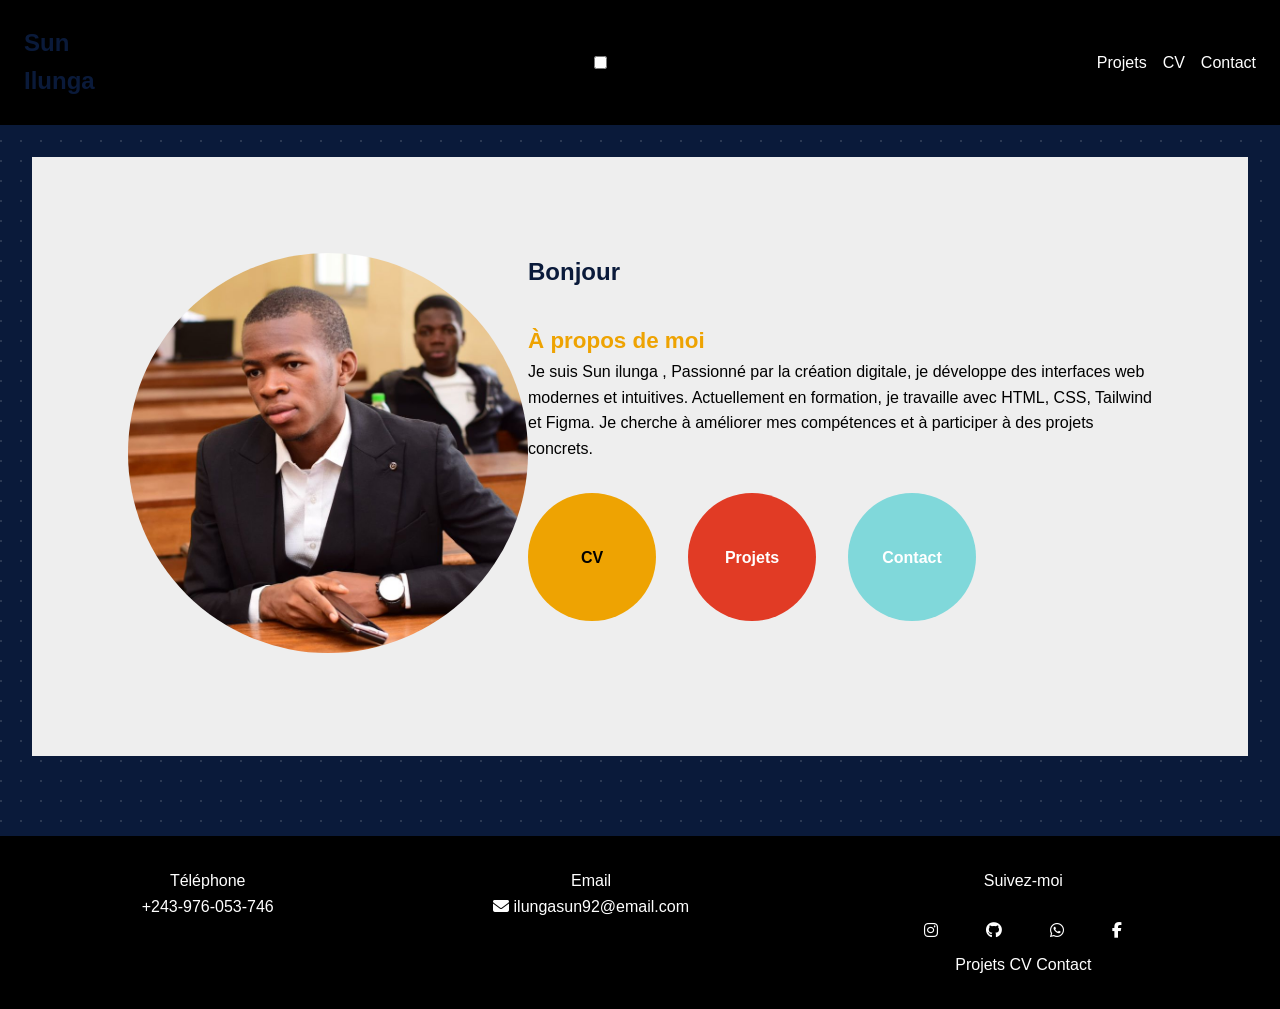
<file: index.html>
<!DOCTYPE html>
<html lang="fr">
<head>
    <meta charset="UTF-8">
    <meta name="viewport" content="width=device-width, initial-scale=1.0">
   <link rel="stylesheet" href="style.css">
   <link rel="stylesheet" href="style.css?v=11">
    <link rel="stylesheet" href="https://cdnjs.cloudflare.com/ajax/libs/font-awesome/6.5.0/css/all.min.css">
    <title>PORTFOLIO sun</title>
</head>
<body>
    <header>
       <div class="nav">
 
   <nav>
        <h1>Sun Ilunga</h1>
  <input type="checkbox" id="menu-toggle" class="menu-toggle">
  <label for="menu-toggle" class="burger">☰</label>
        
   <a href="projets.html">Projets</a>
   <a href="cv.html">CV</a>
   <a href="contact.html">Contact</a>
        </nav>
        
        </div>
</header>
<main>

<section class="hero">
  <div class="left">
    <img src="images/photo.png" alt="photo de profil">
  </div>

  <div class="right">
    <h1>Bonjour</h1>
    <h3>À propos de moi</h3>
    <p>
     Je suis Sun ilunga , Passionné par la création digitale, je développe des interfaces web modernes et intuitives.
Actuellement en formation, je travaille avec HTML, CSS, Tailwind et Figma.
Je cherche à améliorer mes compétences et à participer à des projets concrets.
    </p>
     <div class="buttons">
  <a href="cv.html" class="btn btn-yellow">CV</a>
  <a href="projets.html" class="btn btn-red">Projets</a>
  <a href="contact.html" class="btn btn-blue">Contact</a>
</div>
  </div>
</section>

</main>

<footer>
  <div>
    <p>Téléphone</p>
    <span>+243-976-053-746</span>
  </div>

  <div>
    <p>Email</p>
  <a href="mailto:ilungasun92@email.com">
    <i class="fa-solid fa-envelope"></i> ilungasun92@email.com
  </a>
  </div>

  <div>
    <p>Suivez-moi</p>
    <div class="socials">
   <a href="https://instagram.com/tonprofil" target="_blank" class="icon instagram">
            <i class="fab fa-instagram"></i>
        </a>

        <!-- GitHub -->
        <a href="https://github.com/Sunilunga" target="_blank" class="icon github">
            <i class="fab fa-github"></i>
        </a>
    <a href="https://wa.me/2430976053746" target="_blank" class="icon whatsapp">
            <i class="fab fa-whatsapp"></i>
        </a>

        <a href="https://facebook.com/SUN ILUNGA" target="_blank" class="icon facebook">
            <i class="fab fa-facebook-f"></i>
        </a>
</div>
  <div>
    <a href="projets.html">Projets</a>
    <a href="cv.html">CV</a>
    <a href="contact.html">Contact</a>
        </div>

</footer>
  
</body>
</html>
</file>
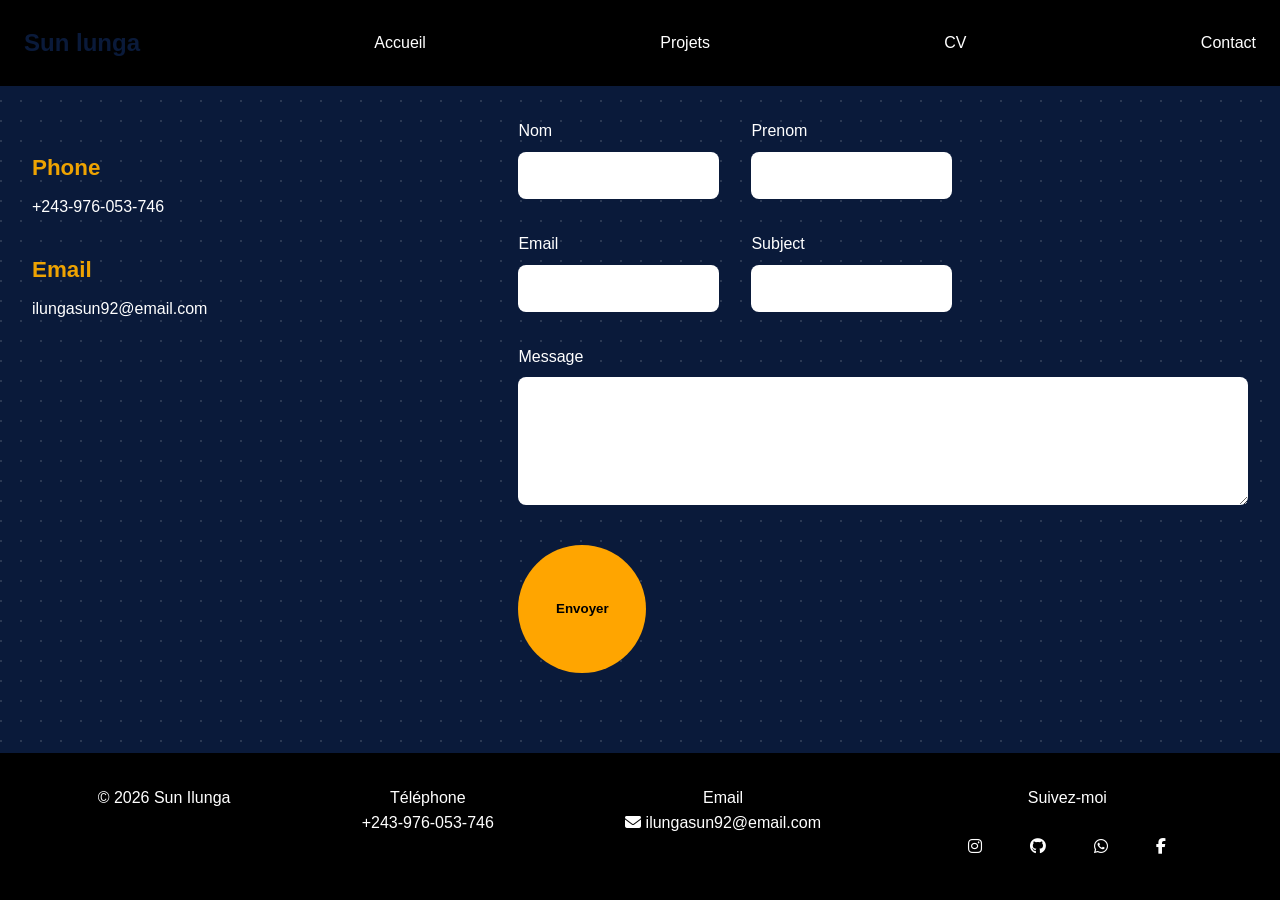
<file: Contact.html>
<!DOCTYPE html>
<html lang="fr">
<head>
    <meta charset="UTF-8">
    <meta name="viewport" content="width=device-width, initial-scale=1.0">
     <link rel="stylesheet" href="style.css">
    <link rel="stylesheet" href="https://cdnjs.cloudflare.com/ajax/libs/font-awesome/6.5.0/css/all.min.css">
    <title>Contact</title>
</head>
<body>
      <header>
    
    <div class="nav">
    <nav>
        <h1>Sun lunga</h1>
        
   <a href="index.html">Accueil</a>
    <a href="projets.html">Projets</a>
    <a href="cv.html">CV</a>
    <a href="contact.html">Contact</a>
        </nav>
    </div>
</header>
<section class="contact-container">

    <!-- LEFT -->
    <div class="contact-info">
        <h3>Phone</h3>
        <p>+243-976-053-746</p>

        <h3>Email</h3>
        <p>ilungasun92@email.com</p>
    </div>

    <!-- RIGHT -->
    <div class="contact-form">
        <div class="row">
            <div>
                <label>Nom</label>
                <input type="text">
            </div>
            <div>
                <label>Prenom</label>
                <input type="text">
            </div>
        </div>

        <div class="row">
            <div>
                <label>Email</label>
                <input type="text">
            </div>
            <div>
                <label>Subject</label>
                <input type="text">
            </div>
        </div>

        <label>Message</label>
        <textarea></textarea>

        <button>Envoyer</button>
    </div>

</section>

<footer>
   <p>© 2026 Sun Ilunga</p>
     <div>
    <p>Téléphone</p>
    <span>+243-976-053-746</span>
  </div>

  <div>
    <p>Email</p>
  <a href="mailto:ilungasun92@email.com">
    <i class="fa-solid fa-envelope"></i> ilungasun92@email.com
  </a>
  </div>

  <div>
    <p>Suivez-moi</p>
    <div class="socials">
   <a href="https://instagram.com/tonprofil" target="_blank" class="icon instagram">
            <i class="fab fa-instagram"></i>
        </a>

        <a href="https://github.com/Sunilunga" target="_blank" class="icon github">
            <i class="fab fa-github"></i>
        </a>
    <a href="https://wa.me/2430976053746" target="_blank" class="icon whatsapp">
            <i class="fab fa-whatsapp"></i>
        </a>

        <a href="https://facebook.com/SUN ILUNGA" target="_blank" class="icon facebook">
            <i class="fab fa-facebook-f"></i>
        </a>
</footer>

    
</body>
</html>
</file>
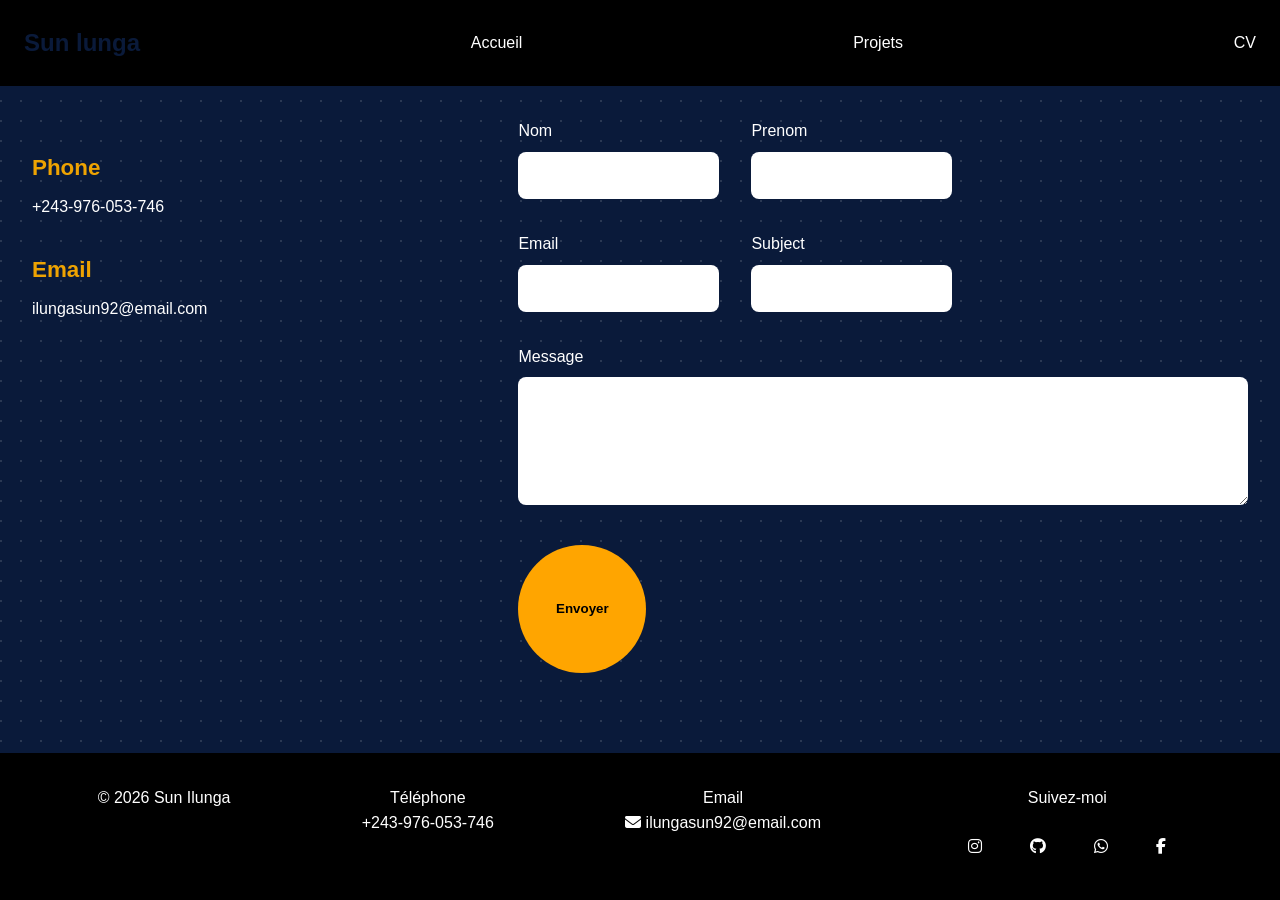
<file: contact.html>
<!DOCTYPE html>
<html lang="fr">
<head>
    <meta charset="UTF-8">
    <meta name="viewport" content="width=device-width, initial-scale=1.0">
     <link rel="stylesheet" href="style.css">
    <link rel="stylesheet" href="https://cdnjs.cloudflare.com/ajax/libs/font-awesome/6.5.0/css/all.min.css">
    <title>Contact</title>
</head>
<body>
      <header>
    
    <div class="nav">
    <nav>
        <h1>Sun lunga</h1>
        
   <a href="index.html">Accueil</a>
    <a href="projets.html">Projets</a>
    <a href="cv.html">CV</a>
        </nav>
    </div>
</header>
<section class="contact-container">

    <!-- LEFT -->
    <div class="contact-info">
        <h3>Phone</h3>
        <p>+243-976-053-746</p>

        <h3>Email</h3>
        <p>ilungasun92@email.com</p>
    </div>

    <!-- RIGHT -->
    <div class="contact-form">
        <div class="row">
            <div>
                <label>Nom</label>
                <input type="text">
            </div>
            <div>
                <label>Prenom</label>
                <input type="text">
            </div>
        </div>

        <div class="row">
            <div>
                <label>Email</label>
                <input type="text">
            </div>
            <div>
                <label>Subject</label>
                <input type="text">
            </div>
        </div>

        <label>Message</label>
        <textarea></textarea>

        <button>Envoyer</button>
    </div>

</section>

<footer>
   <p>© 2026 Sun Ilunga</p>
     <div>
    <p>Téléphone</p>
    <span>+243-976-053-746</span>
  </div>

  <div>
    <p>Email</p>
  <a href="mailto:ilungasun92@email.com">
    <i class="fa-solid fa-envelope"></i> ilungasun92@email.com
  </a>
  </div>

  <div>
    <p>Suivez-moi</p>
    <div class="socials">
   <a href="https://instagram.com/tonprofil" target="_blank" class="icon instagram">
            <i class="fab fa-instagram"></i>
        </a>

        <a href="https://github.com/Sunilunga" target="_blank" class="icon github">
            <i class="fab fa-github"></i>
        </a>
    <a href="https://wa.me/2430976053746" target="_blank" class="icon whatsapp">
            <i class="fab fa-whatsapp"></i>
        </a>

        <a href="https://facebook.com/SUN ILUNGA" target="_blank" class="icon facebook">
            <i class="fab fa-facebook-f"></i>
        </a>
       
        </nav>

        </div>
</footer>

    
</body>
</html>
</file>
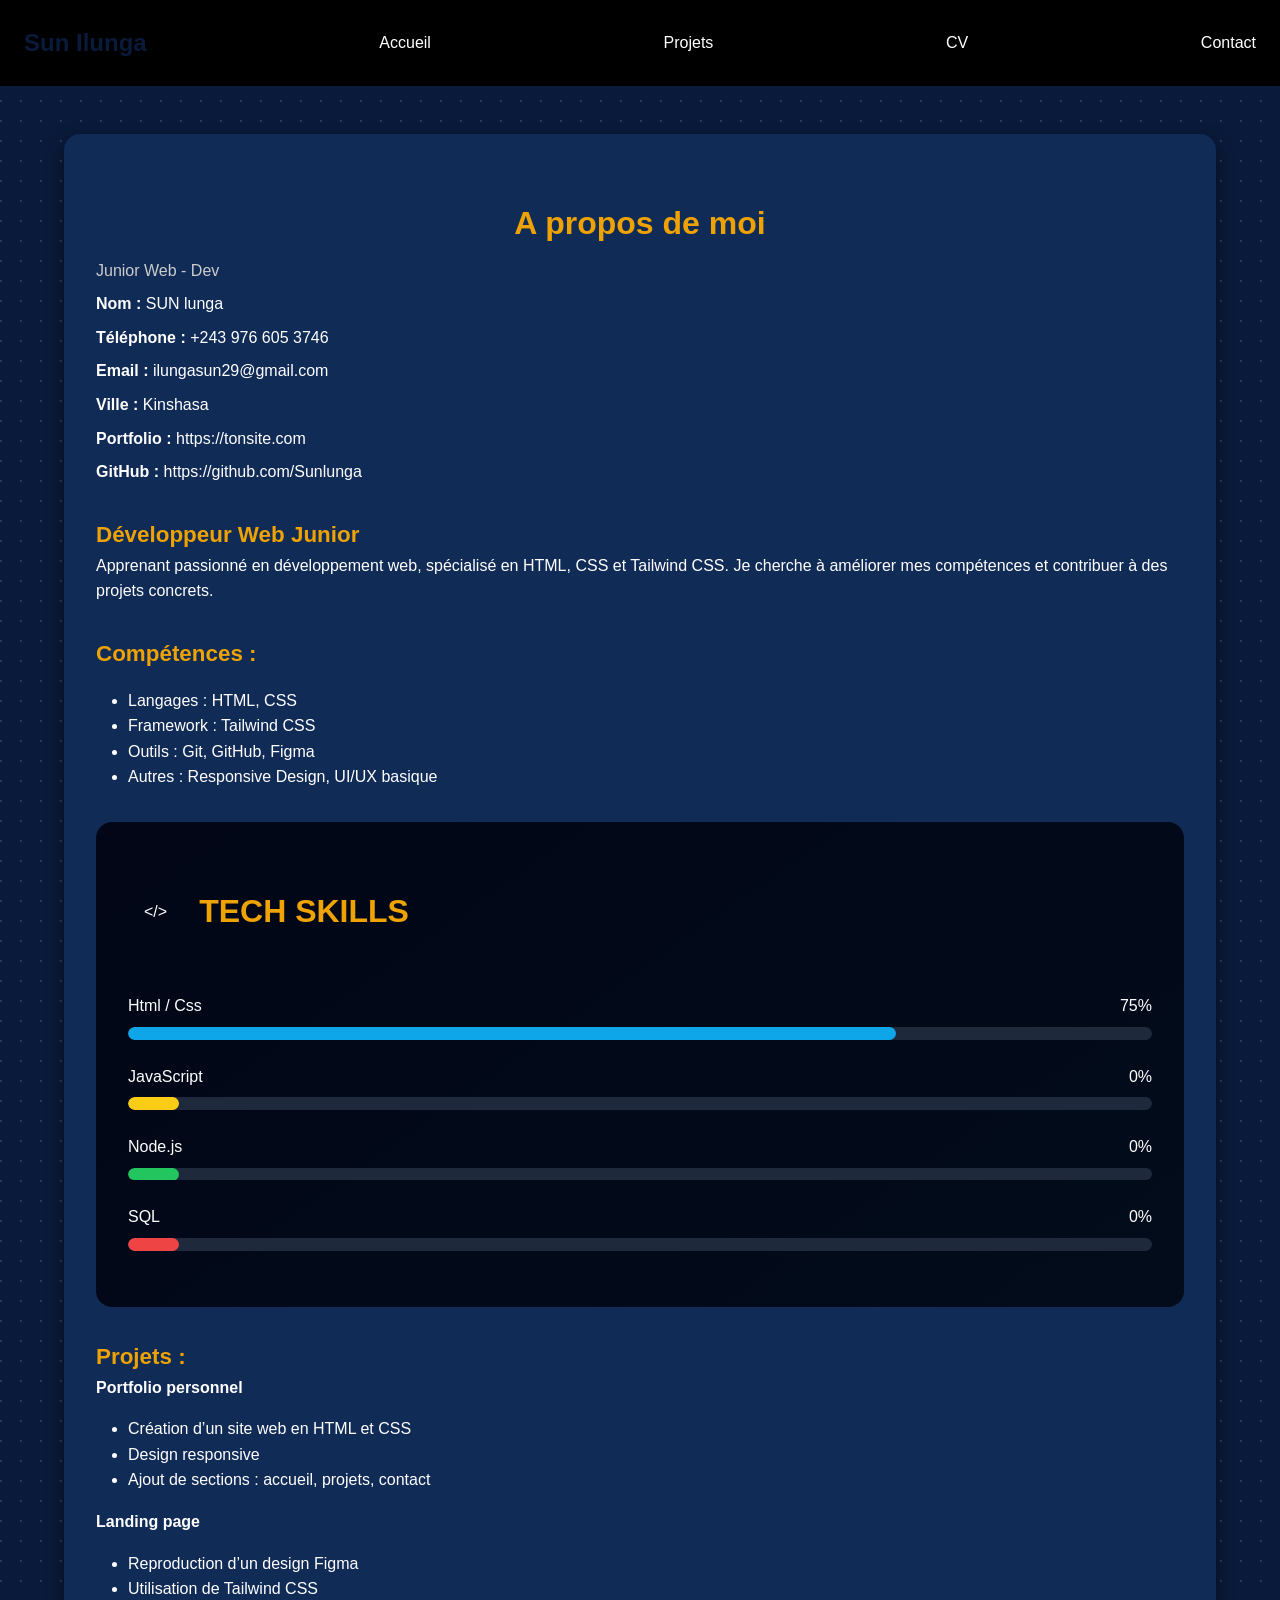
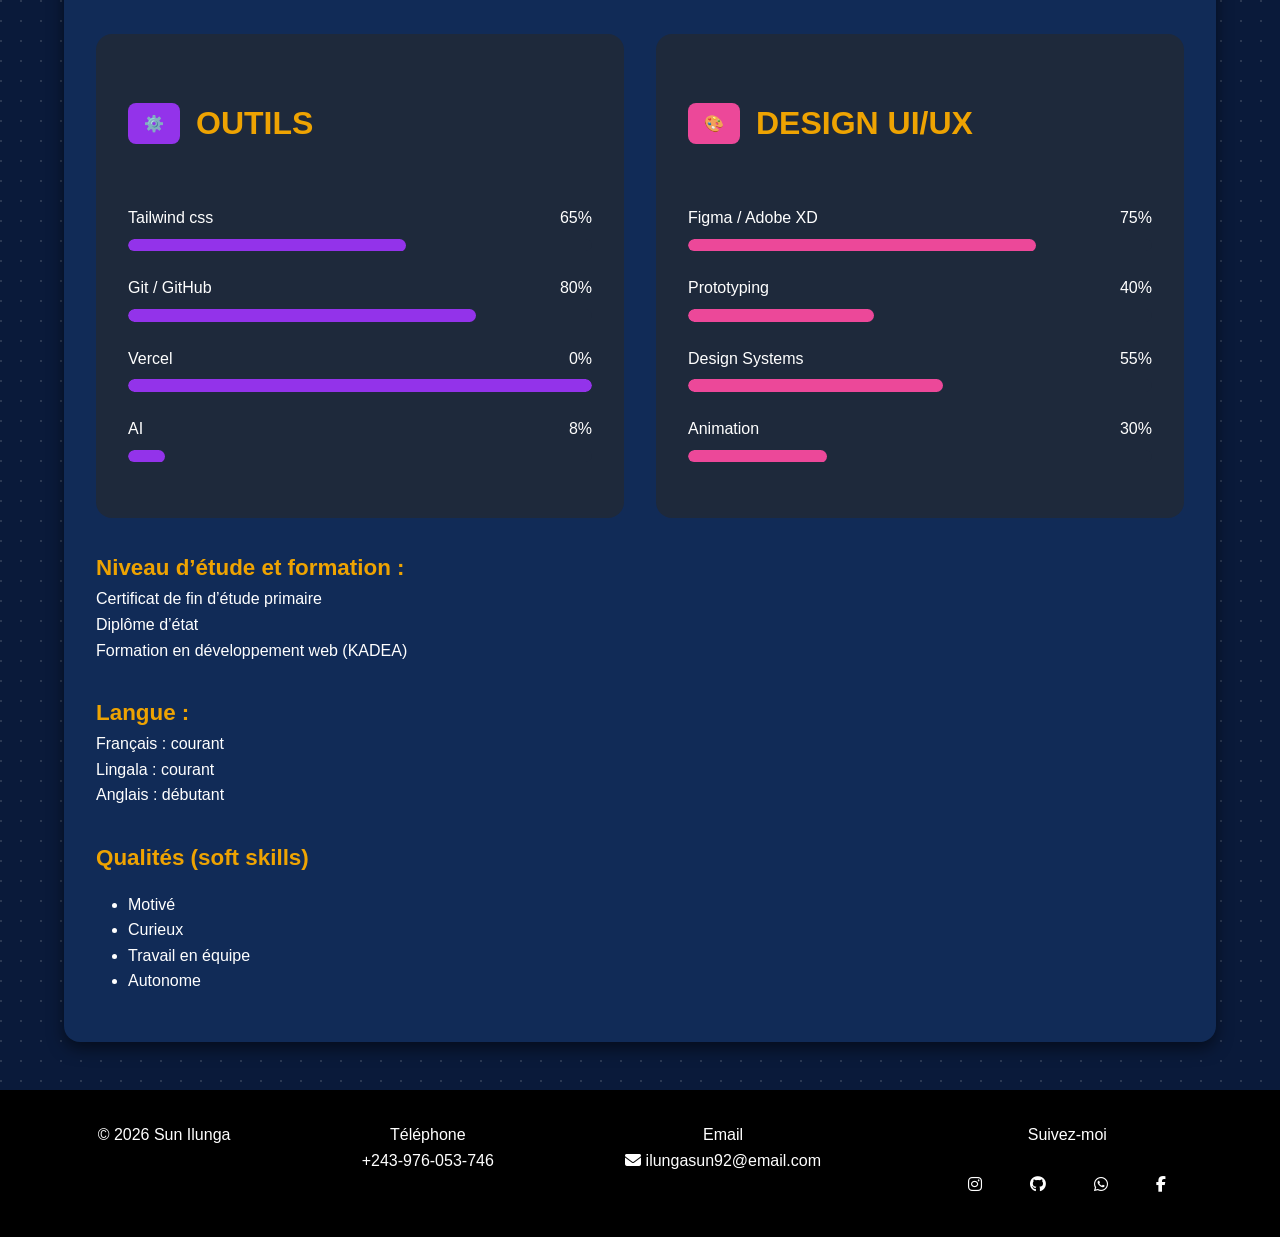
<file: CV.html>
<!DOCTYPE html>
<html lang="fr">
<head>
    <meta charset="UTF-8">
    <meta name="viewport" content="width=device-width, initial-scale=1.0">
     <link rel="stylesheet" href="style.css">
    <link rel="stylesheet" href="https://cdnjs.cloudflare.com/ajax/libs/font-awesome/6.5.0/css/all.min.css">
    <title>CV</title>
</head>
<body>
    <header>
    
    <div class="nav">
    <nav>
        <h1>Sun Ilunga</h1>
        
   <a href="index.html">Accueil</a>
    <a href="projets.html">Projets</a>
    <a href="cv.html">CV</a>
    <a href="contact.html">Contact</a>
        </nav>
    </div>
</header>
<section class="container">

    <div class="top">
        <h2>A propos de moi</h2>
        <p class="name">Junior Web - Dev</p>
    </div>
      <div class="info">
        <p><strong>Nom :</strong> SUN lunga</p>
        <p><strong>Téléphone :</strong> +243 976 605 3746</p>
        <p><strong>Email :</strong> ilungasun29@gmail.com</p>
        <p><strong>Ville :</strong> Kinshasa</p>
        <p><strong>Portfolio :</strong> https://tonsite.com</p>
        <p><strong>GitHub :</strong> https://github.com/Sunlunga</p>
    </div>
      <h3>Développeur Web Junior</h3>

    <p>
        Apprenant passionné en développement web, spécialisé en HTML, CSS et Tailwind CSS.
        Je cherche à améliorer mes compétences et contribuer à des projets concrets.
    </p>
     <h3>Compétences :</h3>
    <ul>
        <li>Langages : HTML, CSS</li>
        <li>Framework : Tailwind CSS</li>
        <li>Outils : Git, GitHub, Figma</li>
        <li>Autres : Responsive Design, UI/UX basique</li>
    </ul>
    <section class="skills">

    <div class="skills-header">
        <div class="icon"> &lt;/&gt; </div>
        <h2>TECH SKILLS</h2>
    </div>

    <!-- SKILL -->
    <div class="skill">
        <div class="skill-top">
            <span>Html / Css</span>
            <span>75%</span>
        </div>
        <div class="progress">
            <div class="progress-bar html"></div>
        </div>
    </div>

    <div class="skill">
        <div class="skill-top">
            <span>JavaScript</span>
            <span>0%</span>
        </div>
        <div class="progress">
            <div class="progress-bar js"></div>
        </div>
    </div>

    <div class="skill">
        <div class="skill-top">
            <span>Node.js</span>
            <span>0%</span>
        </div>
        <div class="progress">
            <div class="progress-bar node"></div>
        </div>
    </div>

    <div class="skill">
        <div class="skill-top">
            <span>SQL</span>
            <span>0%</span>
        </div>
        <div class="progress">
            <div class="progress-bar sql"></div>
        </div>
    </div>

</section>
    <h3>Projets :</h3>
    <p><strong>Portfolio personnel</strong></p>
    <ul>
        <li>Création d’un site web en HTML et CSS</li>
        <li>Design responsive</li>
        <li>Ajout de sections : accueil, projets, contact</li>
    </ul>
     <p><strong>Landing page</strong></p>
    <ul>
        <li>Reproduction d’un design Figma</li>
        <li>Utilisation de Tailwind CSS</li>
    </ul>
    <section class="skills-double">

    <div class="box">
        <div class="skills-header">
            <div class="icon purple">⚙️</div>
            <h2>OUTILS</h2>
        </div>

        <div class="skill">
            <div class="skill-top">
                <span>Tailwind css</span>
                <span>65%</span>
            </div>
            <div class="progress">
                <div class="progress-bar purple w65"></div>
            </div>
        </div>

        <div class="skill">
            <div class="skill-top">
                <span>Git / GitHub</span>
                <span>80%</span>
            </div>
            <div class="progress">
                <div class="progress-bar purple w80"></div>
            </div>
        </div>

        <div class="skill">
            <div class="skill-top">
                <span>Vercel</span>
                <span>0%</span>
            </div>
            <div class="progress">
                <div class="progress-bar purple w5"></div>
            </div>
        </div>

        <div class="skill">
            <div class="skill-top">
                <span>AI</span>
                <span>8%</span>
            </div>
            <div class="progress">
                <div class="progress-bar purple w85"></div>
            </div>
        </div>
    </div>

    <div class="box">
        <div class="skills-header">
            <div class="icon pink">🎨</div>
            <h2>DESIGN UI/UX</h2>
        </div>

        <div class="skill">
            <div class="skill-top">
                <span>Figma / Adobe XD</span>
                <span>75%</span>
            </div>
            <div class="progress">
                <div class="progress-bar pink w75"></div>
            </div>
        </div>

        <div class="skill">
            <div class="skill-top">
                <span>Prototyping</span>
                <span>40%</span>
            </div>
            <div class="progress">
                <div class="progress-bar pink w40"></div>
            </div>
        </div>

        <div class="skill">
            <div class="skill-top">
                <span>Design Systems</span>
                <span>55%</span>
            </div>
            <div class="progress">
                <div class="progress-bar pink w60"></div>
            </div>
        </div>

        <div class="skill">
            <div class="skill-top">
                <span>Animation</span>
                <span>30%</span>
            </div>
            <div class="progress">
                <div class="progress-bar pink w30"></div>
            </div>
        </div>
    </div>

</section>
     <h3>Niveau d’étude et formation :</h3>
    <p>Certificat de fin d’étude primaire</p>
    <p>Diplôme d’état</p>
    <p>Formation en développement web (KADEA)</p>
     <h3>Langue :</h3>
    <p>Français : courant</p>
    <p>Lingala : courant</p>
    <p>Anglais : débutant</p>
     <h3>Qualités (soft skills)</h3>
    <ul>
        <li>Motivé</li>
        <li>Curieux</li>
        <li>Travail en équipe</li>
        <li>Autonome</li>
    </ul>
    </section>

<footer>
    <p>© 2026 Sun Ilunga</p>
     <div>
    <p>Téléphone</p>
    <span>+243-976-053-746</span>
  </div>

  <div>
    <p>Email</p>
  <a href="mailto:ilungasun92@email.com">
    <i class="fa-solid fa-envelope"></i> ilungasun92@email.com
  </a>
  </div>

  <div>
    <p>Suivez-moi</p>
    <div class="socials">
   <a href="https://instagram.com/tonprofil" target="_blank" class="icon instagram">
            <i class="fab fa-instagram"></i>
        </a>

        <!-- GitHub -->
        <a href="https://github.com/Sunilunga" target="_blank" class="icon github">
            <i class="fab fa-github"></i>
        </a>
    <a href="https://wa.me/2430976053746" target="_blank" class="icon whatsapp">
            <i class="fab fa-whatsapp"></i>
        </a>

        <a href="https://facebook.com/SUN ILUNGA" target="_blank" class="icon facebook">
            <i class="fab fa-facebook-f"></i>
        </a>
</div>
  </div>
</footer>

    
</body>
</html>
</file>
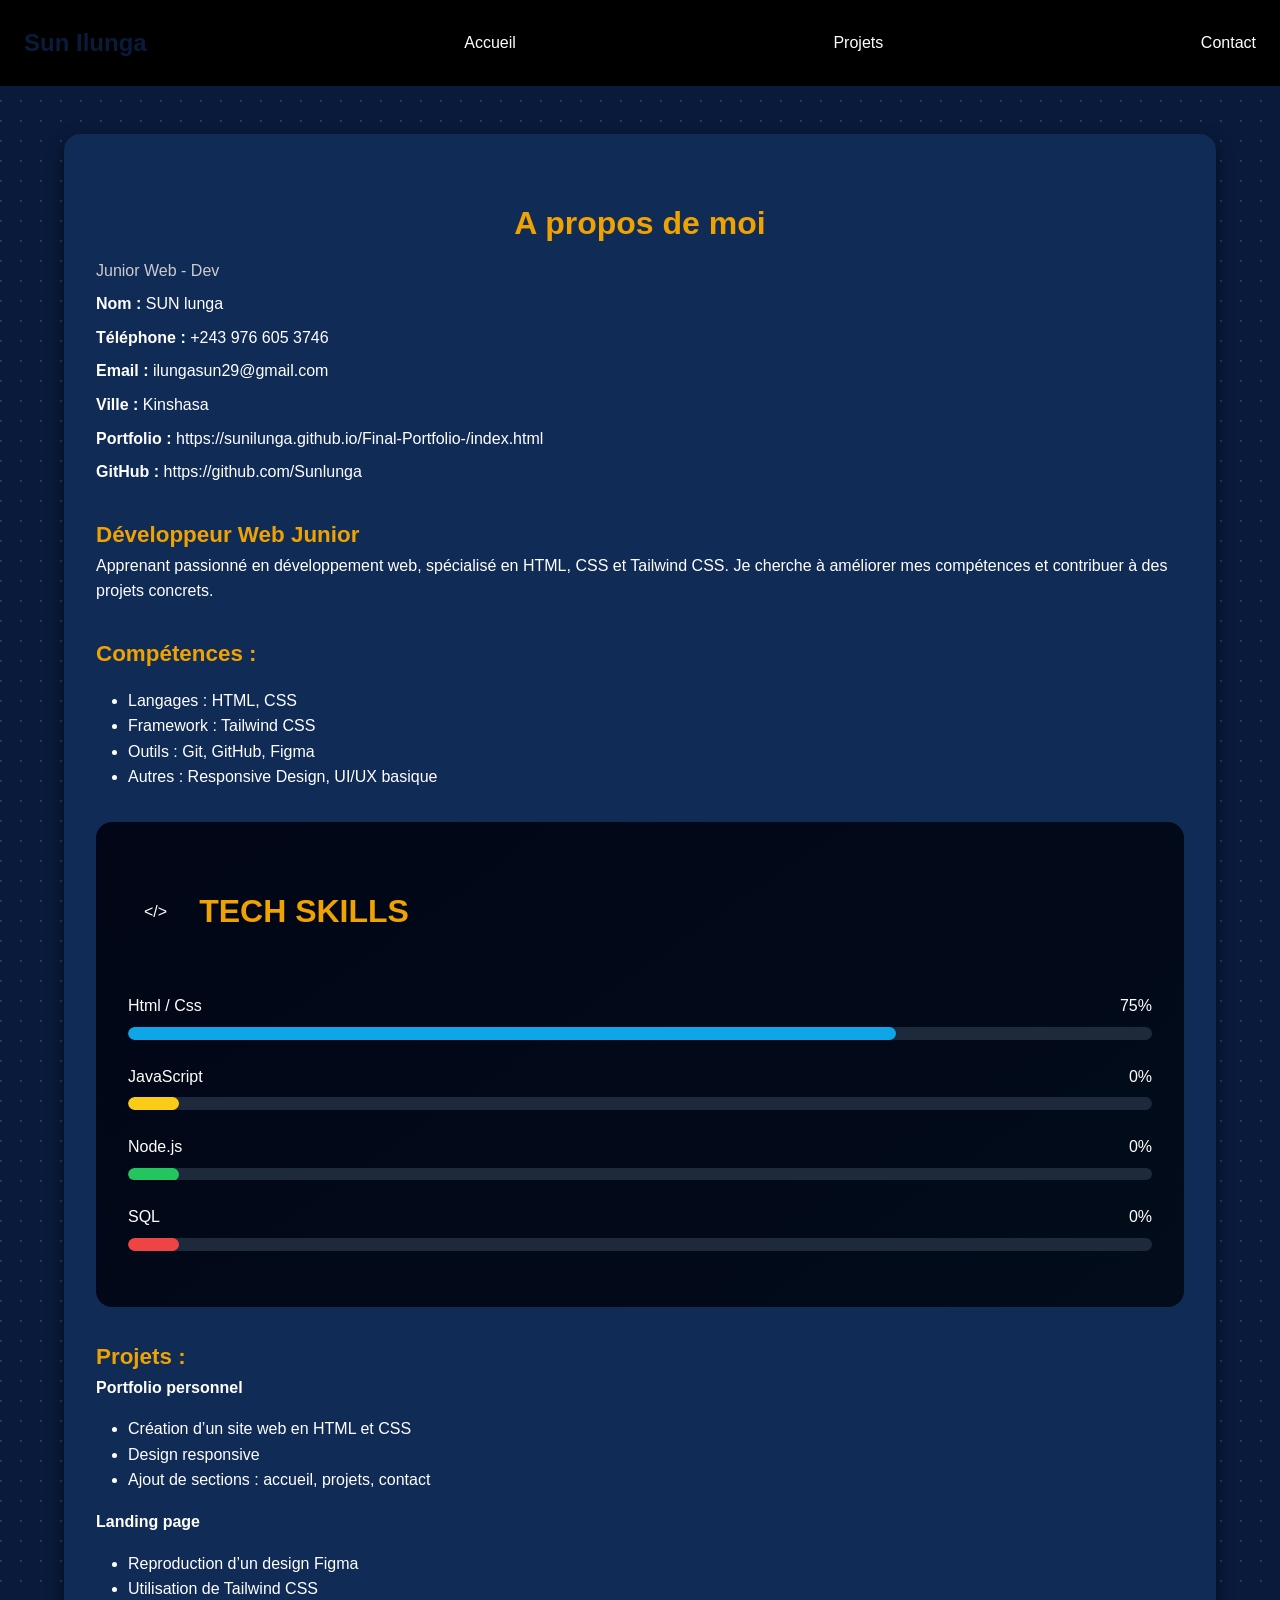
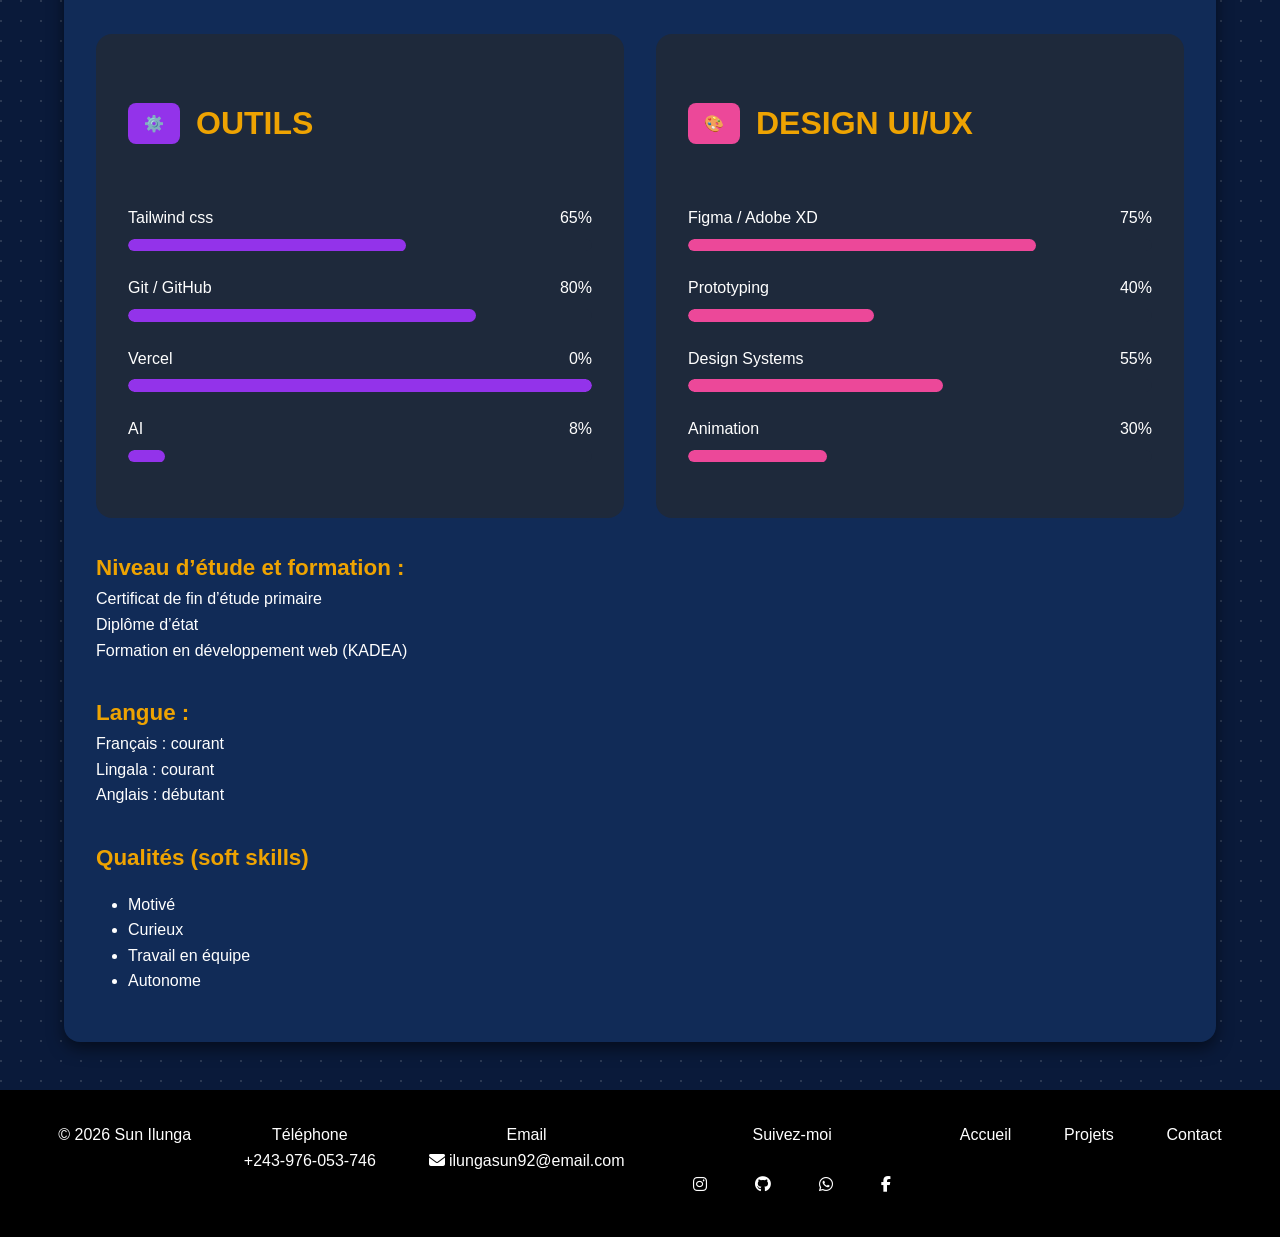
<file: cv.html>
<!DOCTYPE html>
<html lang="fr">
<head>
    <meta charset="UTF-8">
    <meta name="viewport" content="width=device-width, initial-scale=1.0">
     <link rel="stylesheet" href="style.css">
    <link rel="stylesheet" href="https://cdnjs.cloudflare.com/ajax/libs/font-awesome/6.5.0/css/all.min.css">
    <title>CV</title>
</head>
<body>
    <header>
    
    <div class="nav">
    <nav>
        <h1>Sun Ilunga</h1>
        
   <a href="index.html">Accueil</a>
    <a href="projets.html">Projets</a>
    <a href="contact.html">Contact</a>
        </nav>
    </div>
</header>
<section class="container">

    <div class="top">
        <h2>A propos de moi</h2>
        <p class="name">Junior Web - Dev</p>
    </div>
      <div class="info">
        <p><strong>Nom :</strong> SUN lunga</p>
        <p><strong>Téléphone :</strong> +243 976 605 3746</p>
        <p><strong>Email :</strong> ilungasun29@gmail.com</p>
        <p><strong>Ville :</strong> Kinshasa</p>
        <p><strong>Portfolio :</strong> https://sunilunga.github.io/Final-Portfolio-/index.html</p>
        <p><strong>GitHub :</strong> https://github.com/Sunlunga</p>
    </div>
      <h3>Développeur Web Junior</h3>

    <p>
        Apprenant passionné en développement web, spécialisé en HTML, CSS et Tailwind CSS.
        Je cherche à améliorer mes compétences et contribuer à des projets concrets.
    </p>
     <h3>Compétences :</h3>
    <ul>
        <li>Langages : HTML, CSS</li>
        <li>Framework : Tailwind CSS</li>
        <li>Outils : Git, GitHub, Figma</li>
        <li>Autres : Responsive Design, UI/UX basique</li>
    </ul>
    <section class="skills">

    <div class="skills-header">
        <div class="icon"> &lt;/&gt; </div>
        <h2>TECH SKILLS</h2>
    </div>

    <!-- SKILL -->
    <div class="skill">
        <div class="skill-top">
            <span>Html / Css</span>
            <span>75%</span>
        </div>
        <div class="progress">
            <div class="progress-bar html"></div>
        </div>
    </div>

    <div class="skill">
        <div class="skill-top">
            <span>JavaScript</span>
            <span>0%</span>
        </div>
        <div class="progress">
            <div class="progress-bar js"></div>
        </div>
    </div>

    <div class="skill">
        <div class="skill-top">
            <span>Node.js</span>
            <span>0%</span>
        </div>
        <div class="progress">
            <div class="progress-bar node"></div>
        </div>
    </div>

    <div class="skill">
        <div class="skill-top">
            <span>SQL</span>
            <span>0%</span>
        </div>
        <div class="progress">
            <div class="progress-bar sql"></div>
        </div>
    </div>

</section>
    <h3>Projets :</h3>
    <p><strong>Portfolio personnel</strong></p>
    <ul>
        <li>Création d’un site web en HTML et CSS</li>
        <li>Design responsive</li>
        <li>Ajout de sections : accueil, projets, contact</li>
    </ul>
     <p><strong>Landing page</strong></p>
    <ul>
        <li>Reproduction d’un design Figma</li>
        <li>Utilisation de Tailwind CSS</li>
    </ul>
    <section class="skills-double">

    <div class="box">
        <div class="skills-header">
            <div class="icon purple">⚙️</div>
            <h2>OUTILS</h2>
        </div>

        <div class="skill">
            <div class="skill-top">
                <span>Tailwind css</span>
                <span>65%</span>
            </div>
            <div class="progress">
                <div class="progress-bar purple w65"></div>
            </div>
        </div>

        <div class="skill">
            <div class="skill-top">
                <span>Git / GitHub</span>
                <span>80%</span>
            </div>
            <div class="progress">
                <div class="progress-bar purple w80"></div>
            </div>
        </div>

        <div class="skill">
            <div class="skill-top">
                <span>Vercel</span>
                <span>0%</span>
            </div>
            <div class="progress">
                <div class="progress-bar purple w5"></div>
            </div>
        </div>

        <div class="skill">
            <div class="skill-top">
                <span>AI</span>
                <span>8%</span>
            </div>
            <div class="progress">
                <div class="progress-bar purple w85"></div>
            </div>
        </div>
    </div>

    <div class="box">
        <div class="skills-header">
            <div class="icon pink">🎨</div>
            <h2>DESIGN UI/UX</h2>
        </div>

        <div class="skill">
            <div class="skill-top">
                <span>Figma / Adobe XD</span>
                <span>75%</span>
            </div>
            <div class="progress">
                <div class="progress-bar pink w75"></div>
            </div>
        </div>

        <div class="skill">
            <div class="skill-top">
                <span>Prototyping</span>
                <span>40%</span>
            </div>
            <div class="progress">
                <div class="progress-bar pink w40"></div>
            </div>
        </div>

        <div class="skill">
            <div class="skill-top">
                <span>Design Systems</span>
                <span>55%</span>
            </div>
            <div class="progress">
                <div class="progress-bar pink w60"></div>
            </div>
        </div>

        <div class="skill">
            <div class="skill-top">
                <span>Animation</span>
                <span>30%</span>
            </div>
            <div class="progress">
                <div class="progress-bar pink w30"></div>
            </div>
        </div>
    </div>

</section>
     <h3>Niveau d’étude et formation :</h3>
    <p>Certificat de fin d’étude primaire</p>
    <p>Diplôme d’état</p>
    <p>Formation en développement web (KADEA)</p>
     <h3>Langue :</h3>
    <p>Français : courant</p>
    <p>Lingala : courant</p>
    <p>Anglais : débutant</p>
     <h3>Qualités (soft skills)</h3>
    <ul>
        <li>Motivé</li>
        <li>Curieux</li>
        <li>Travail en équipe</li>
        <li>Autonome</li>
    </ul>
    </section>

<footer>
    <p>© 2026 Sun Ilunga</p>
     <div>
    <p>Téléphone</p>
    <span>+243-976-053-746</span>
  </div>

  <div>
    <p>Email</p>
  <a href="mailto:ilungasun92@email.com">
    <i class="fa-solid fa-envelope"></i> ilungasun92@email.com
  </a>
  </div>

  <div>
    <p>Suivez-moi</p>
    <div class="socials">
   <a href="https://instagram.com/DISONSUN" target="_blank" class="icon instagram">
            <i class="fab fa-instagram"></i>
        </a>

        <!-- GitHub -->
        <a href="https://github.com/Sunilunga" target="_blank" class="icon github">
            <i class="fab fa-github"></i>
        </a>
    <a href="https://wa.me/2430976053746" target="_blank" class="icon whatsapp">
            <i class="fab fa-whatsapp"></i>
        </a>

        <a href="https://facebook.com/SUN ILUNGA" target="_blank" class="icon facebook">
            <i class="fab fa-facebook-f"></i>
        </a>
</div>
  </div>
  <a href="index.html">Accueil</a>
    <a href="projets.html">Projets</a>
    <a href="contact.html">Contact</a>
        </nav>
        </div>
</footer>

    
</body>
</html>
</file>
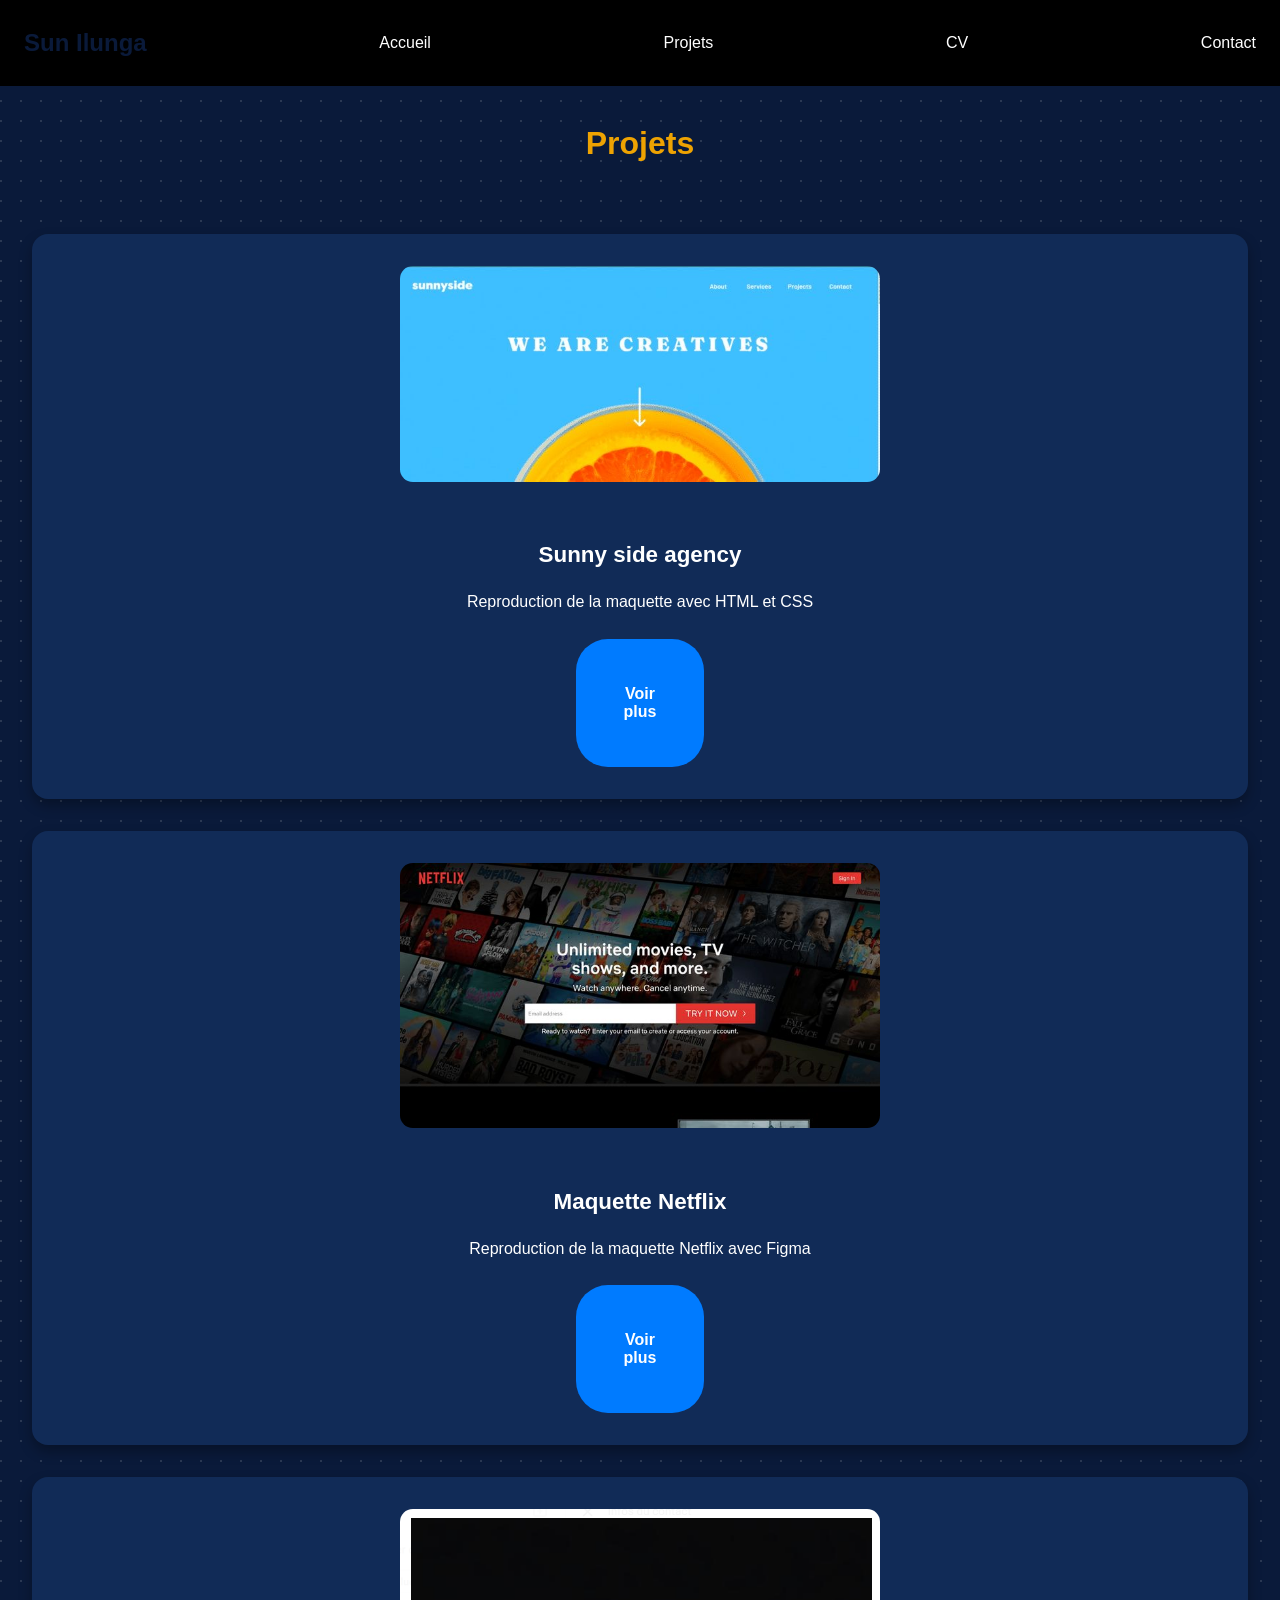
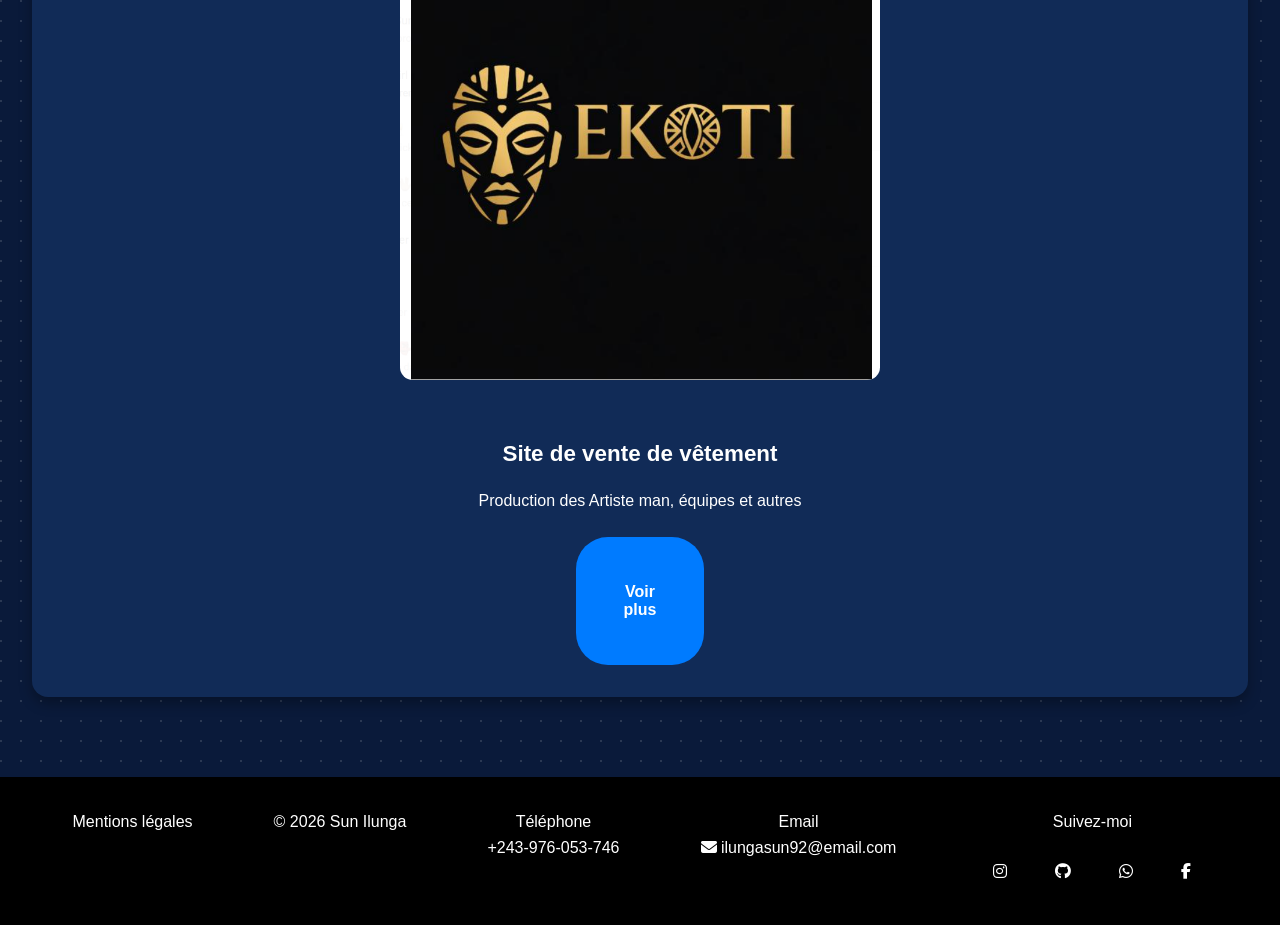
<file: Projets.html>
<!DOCTYPE html>
<html lang="fr">
<head>
    <meta charset="UTF-8">
    <meta name="viewport" content="width=device-width, initial-scale=1.0">
    <link rel="stylesheet" href="https://cdnjs.cloudflare.com/ajax/libs/font-awesome/6.5.0/css/all.min.css">
    <link rel="stylesheet" href="style.css">
    <title>Projets</title>
</head>
<body>
     <header>
    
    <div class="nav">
    <nav>
        <h1>Sun Ilunga</h1>
        
   <a href="index.html">Accueil</a>
    <a href="projets.html">Projets</a>
    <a href="cv.html">CV</a>
    <a href="contact.html">Contact</a>
        </nav>
    </div>
</header>
    <h2>Projets</h2>

  <main>
    <section class="project">
      <img src="IMG_1397.JPG" alt="Sunny side agency">
      <h2>Sunny side agency</h2>
      <p>Reproduction de la maquette avec HTML et CSS</p>
      <button>Voir plus</button>
    </section>

    <section class="project">
      <img src="télécharger (9).jpg" alt="Maquette Netflix">
      <h2>Maquette Netflix</h2>
      <p>Reproduction de la maquette Netflix avec Figma</p>
      <button>Voir plus</button>
    </section>

    <section class="project">
      <img src="Capture d'écran 2026-04-16 202243.png" alt="Site de vente de vêtement">
      <h2>Site de vente de vêtement</h2>
      <p>Production des Artiste man, équipes et autres</p>
      <button>Voir plus</button>
    </section>
  </main>

  <footer>
    <p>Mentions légales</p>
    <p>© 2026 Sun Ilunga</p>
     <div>
    <p>Téléphone</p>
    <span>+243-976-053-746</span>
  </div>

  <div>
    <p>Email</p>
  <a href="mailto:ilungasun92@email.com">
    <i class="fa-solid fa-envelope"></i> ilungasun92@email.com
  </a>
  </div>

  <div>
    <p>Suivez-moi</p>
    <div class="socials">
   <a href="https://instagram.com/tonprofil" target="_blank" class="icon instagram">
            <i class="fab fa-instagram"></i>
        </a>

        <!-- GitHub -->
        <a href="https://github.com/Sunilunga" target="_blank" class="icon github">
            <i class="fab fa-github"></i>
        </a>
    <a href="https://wa.me/2430976053746" target="_blank" class="icon whatsapp">
            <i class="fab fa-whatsapp"></i>
        </a>

        <a href="https://facebook.com/SUN ILUNGA" target="_blank" class="icon facebook">
            <i class="fab fa-facebook-f"></i>
        </a>
</div>
  </div>
</footer>
    
</body>
</html>
</file>
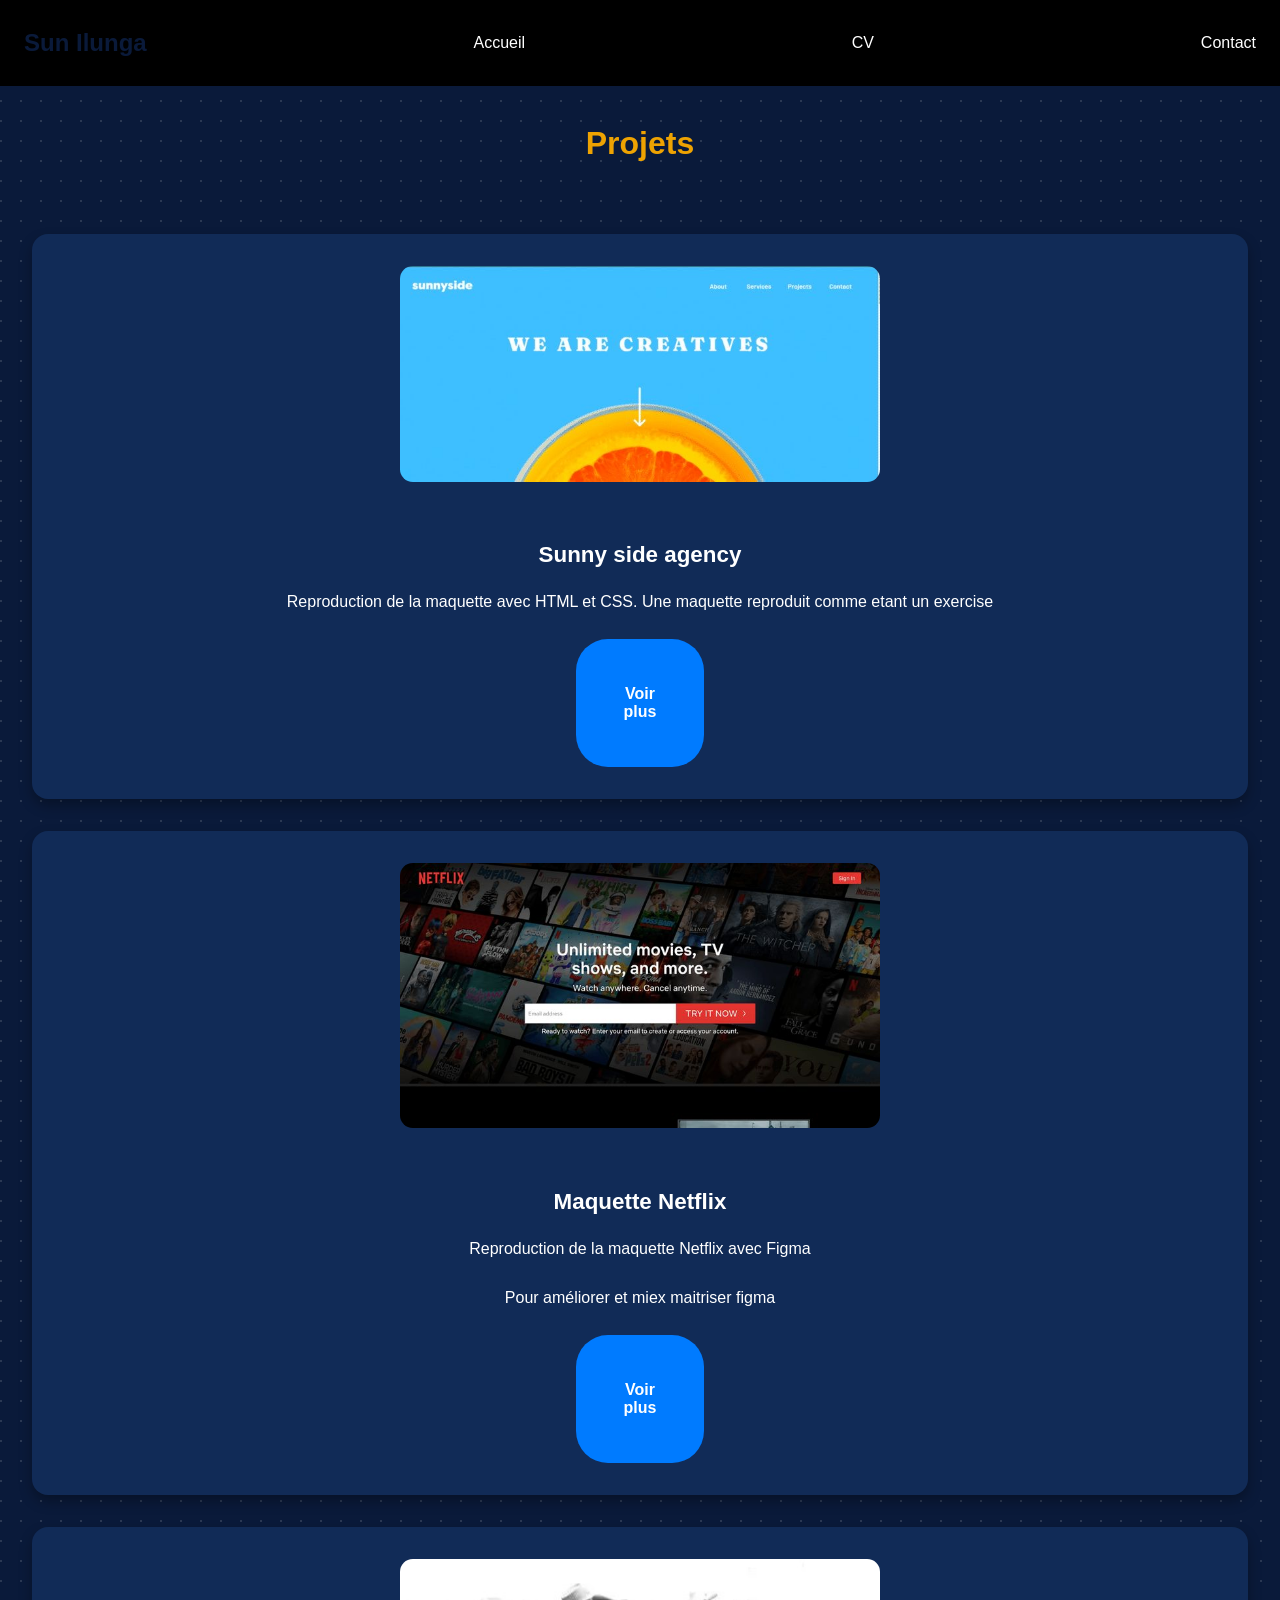
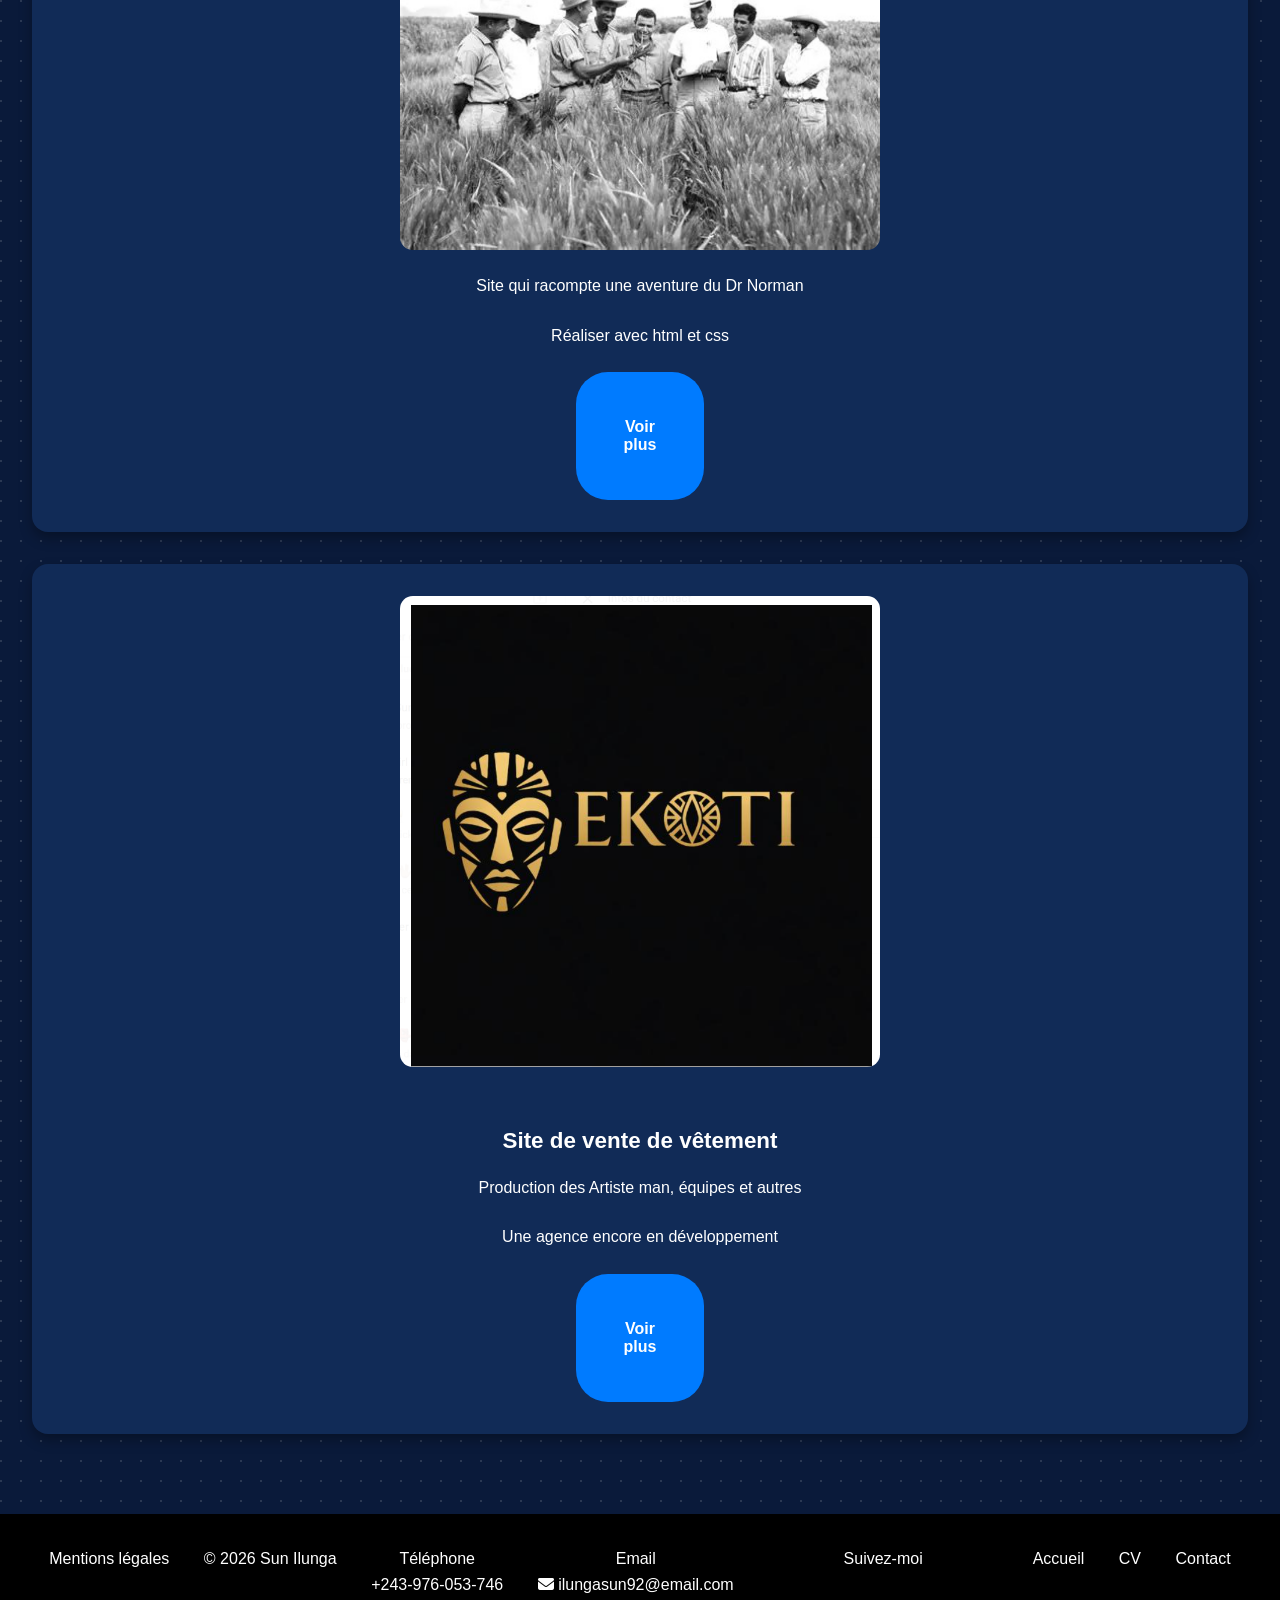
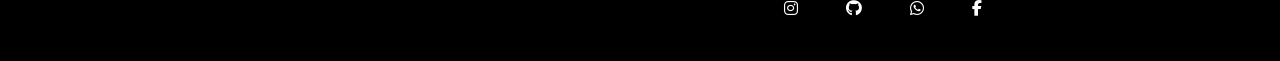
<file: projets.html>
<!DOCTYPE html>
<html lang="fr">
<head>
    <meta charset="UTF-8">
    <meta name="viewport" content="width=device-width, initial-scale=1.0">
    <link rel="stylesheet" href="https://cdnjs.cloudflare.com/ajax/libs/font-awesome/6.5.0/css/all.min.css">
    <link rel="stylesheet" href="style.css">
    <title>Projets</title>
</head>
<body>
     <header>
    
    <div class="nav">
    <nav>
        <h1>Sun Ilunga</h1>
        
   <a href="index.html">Accueil</a>
    <a href="cv.html">CV</a>
    <a href="contact.html">Contact</a>
        </nav>
    </div>
</header>
    <h2>Projets</h2>

  <main>
    <section class="project">
      <img src="IMG_1397.JPG" alt="Sunny side agency">
      <h2>Sunny side agency</h2>
      <p>Reproduction de la maquette avec HTML et CSS.
        Une maquette reproduit comme etant un exercise
      </p>
      <button>Voir plus</button>
    </section>

    <section class="project">
      <img src="télécharger (9).jpg" alt="Maquette Netflix">
      <h2>Maquette Netflix</h2>
      <p>Reproduction de la maquette Netflix avec Figma</p>
      <p>Pour améliorer et miex maitriser figma</p>
      <button>Voir plus</button>
    </section>
    <section class="project">
      <img src="WhatsApp Image 2026-02-11 at 19.19.17.jpeg" alt="">
      <p>Site qui racompte une aventure du Dr Norman</p>
      <p> Réaliser avec html et css</p>
       <button>Voir plus</button>
    </section>

    <section class="project">
      <img src="Capture d'écran 2026-04-16 202243.png" alt="Site de vente de vêtement">
      <h2>Site de vente de vêtement</h2>
      <p>Production des Artiste man, équipes et autres</p>
      <p>Une agence encore en développement</p>
      <button>Voir plus</button>
    </section>
  </main>

  <footer>
    <p>Mentions légales</p>
    <p>© 2026 Sun Ilunga</p>
     <div>
    <p>Téléphone</p>
    <span>+243-976-053-746</span>
  </div>

  <div>
    <p>Email</p>
  <a href="mailto:ilungasun92@email.com">
    <i class="fa-solid fa-envelope"></i> ilungasun92@email.com
  </a>
  </div>

  <div>
    <p>Suivez-moi</p>
    <div class="socials">
   <a href="https://instagram.com/tonprofil" target="_blank" class="icon instagram">
            <i class="fab fa-instagram"></i>
        </a>

        <!-- GitHub -->
        <a href="https://github.com/Sunilunga" target="_blank" class="icon github">
            <i class="fab fa-github"></i>
        </a>
    <a href="https://wa.me/2430976053746" target="_blank" class="icon whatsapp">
            <i class="fab fa-whatsapp"></i>
        </a>

        <a href="https://facebook.com/SUN ILUNGA" target="_blank" class="icon facebook">
            <i class="fab fa-facebook-f"></i>
        </a>
</div>
  </div>
  <a href="index.html">Accueil</a>
    <a href="cv.html">CV</a>
    <a href="contact.html">Contact</a>
        </nav>
        </div>
</footer>
    
</body>
</html>
</file>
<file: style.css>
* {
  margin: 0;
  padding: 0;
  box-sizing: border-box;

}
body {
  font-family: Arial, sans-serif;
  background-color: #0a1a3a;
  color: white;
  line-height: 1.6;
   background-image: radial-gradient(circle at 1px 1px, #ffffff22 1px, transparent 0);
  background-size: 20px 20px; 
}

nav {
  display: flex;
  justify-content: space-between;
  padding: 1rem;
  background: #323030;

  }
nav ul {
  display: flex;
  gap: 1rem;
  list-style: none;
}
nav a{
      text-decoration: none;
      color: black;
      transition: 0.3s;
    }
nav a:hover {
color: blue;
}
h1{
  color: #0a1a3a;
}
.hero {
  display: flex;
  align-items: flex-start;
  justify-content: space-around;
  padding: 6rem;
  background: #eee;
  color: black;
}
.left img {
   width: 25rem;
  height: 25rem;       
  border-radius: 50%; 
  object-fit: cover;   
}
.buttons {
  display: flex;
  align-items: center;
  gap: 2rem;
  margin-top: 2rem;
}

.btn {
  width: 8rem;
  height: 8rem;
  border-radius: 50%;
  display: flex;
  align-items: center;
  justify-content: center;
  color: black;
  text-decoration: none;
  font-weight: bold;
  transition: transform 0.3s;
}
.btn-yellow {
  background: #EEA302;
}

.btn-red {
  background: #E13B25;
  color: white;
}

.btn-blue {
  background: #80D8DA;
  color: white;
}

.btn:hover {
  transform: scale(1.1);
}

.nav-links {
  display: flex;
  gap: 1rem;
  width: 100%;

}

.burger {
  display: none;
  font-size: 2rem;
  cursor: pointer;
  color: white;
}
footer {
  background: black;
  color: white;
  display: flex;
  justify-content: space-around;
  flex-wrap: wrap;
  padding: 2rem;
  text-align: center;
}

footer a {
  color: white;
  text-decoration: none;
  transition: 0.3s;
}

footer a:hover {
  color: orange;
}

.socials {
  display: flex;
  gap: 1rem;
  justify-content: center;
  margin-top: 1rem;
}
nav {
  display: flex;
  justify-content: space-between;
  align-items: center;
  padding: 1.5rem;
  background: #000;
  color: white;
}

nav h1 {
  font-size: 1.5rem;
}

nav a {
  text-decoration: none;
  color: white;
  margin-left: 1rem;
  transition: 0.3s;
}

nav a:hover {
  color: #0713f1;
}

.container {
  background: #112b57;
  margin: 3rem auto;
  padding: 2rem;
  width: 90%;
  border-radius: 1rem;
  box-shadow: 0 0.4rem 1rem rgba(0,0,0,0.5);
}

.top h2 {
  font-size: 2rem;
  margin-bottom: 0.5rem;
}

.name {
  font-size: 1rem;
  color: #ccc;
}


.info p {
  margin: 0.5rem 0;
}


h3 {
  margin-top: 2rem;
  font-size: 1.4rem;
  color: #EEA302;
}

ul {
  margin: 1rem 0;
  padding-left: 2rem;
}


.skills {
  background: linear-gradient(145deg, #020617, #020c1b);
  padding: 2rem;
  border-radius: 1rem;
  margin: 2rem 0;
}

.skills-header {
  display: flex;
  align-items: center;
  gap: 1rem;
  margin-bottom: 1.5rem;
}

.icon {
  color: white;
  padding: 0.5rem 1rem;
  border-radius: 0.5rem;
}

.skill {
  margin-bottom: 1.5rem;
}

.skill-top {
  display: flex;
  justify-content: space-between;
  margin-bottom: 0.5rem;
}

.progress {
  width: 100%;
  height: 0.8rem;
  background: #1e293b;
  border-radius: 1rem;
  overflow: hidden;
}

.progress-bar {
 height: 100%;
  border-radius: 1rem;
  transform: scaleX(0);           
  transform-origin: left;           
  animation: fillBar 2s ease forwards;
}
h2 {
  text-align: center;
  font-size: 2rem;
  margin: 2rem 0;
  color: #EEA302;
}
h2 {
  text-align: center;
  font-size: 2rem;
  margin: 2rem 0;
  color: #EEA302;
}

h2 {
  text-align: center;
  font-size: 2rem;
  margin: 2rem 0;
  color: #EEA302;
}

main {
  display: flex;
  flex-direction: column;  
  gap: 2rem;
  padding: 2rem;
}

.project {
  background-color: #112b57;
  border-radius: 1rem;
  padding: 2rem;
  text-align: center;
  box-shadow: 0 0.4rem 0.8rem rgba(0,0,0,0.3);
}

.project img {
  width: 100%;
  max-width: 30rem;
  border-radius: 0.8rem;
  margin-bottom: 1rem;
}

.project h2 {
  font-size: 1.4rem;
  margin-bottom: 1rem;
  color: #fff;
}

.project p {
  font-size: 1rem;
  margin-bottom: 1.5rem;
}

.project button {
  background-color: #007bff;
  color: white;
  border: none;
  padding: 0.8rem 2rem;
  border-radius: 2rem;
  font-size: 1rem;
  cursor: pointer;
  transition: transform 0.3s, background-color 0.3s;
}

.project button:hover {
  background-color: #0056b3;
  transform: scale(1.05);
}
.contact-container {
  display: flex;
  justify-content: space-between;
  gap: 2rem;     
  padding: 2rem; 
}

.contact-info {
  width: 30%;
}

.contact-info h3 {
  margin-bottom: 0.5rem;
}

.contact-info p {
  margin-bottom: 1.5rem; 
}

.contact-form {
  width: 60%;
}

.row {
  display: flex;
  gap: 2rem;
  margin-bottom: 2rem;    
}

label {
  display: block;
  margin-bottom: 0.5rem;
}

input, textarea {
  width: 100%;
  padding: 1rem;
  border-radius: 0.5rem;
  border: none;
}

textarea {
  height: 8rem;
  margin-bottom: 2rem;
}

/* Bouton */
button {
  width: 8rem;
  height: 8rem;
  border-radius: 50%;
  background-color: orange;
  border: none;
  cursor: pointer;
  font-weight: bold;
  transition: transform 0.3s;
}

button:hover {
  transform: scale(1.1);
}


.socials {
  display: flex;
  gap: 1rem;
  justify-content: center;
  margin-top: 1rem;
}
@keyframes fillBar {
  to {
    transform: scaleX(1);            
  }
}

.html { width: 75%; background: #0ea5e9; }
.js { width: 5%; background: #facc15; }
.node { width: 5%; background: #22c55e; }
.sql { width: 5%; background: #ef4444; }


.skills-double {
  display: flex;
  gap: 2rem;
  margin: 2rem 0;
}

.box {
  flex: 1;
  background: #1e293b;
  padding: 2rem;
  border-radius: 1rem;
}

.icon.purple { background: #9333ea; }
.icon.pink { background: #ec4899; }

.progress-bar.purple { background: #9333ea; }
.progress-bar.pink { background: #ec4899; }

.w85 { width: 8%; }
.w80 { width: 75%; }
.w75 { width: 75%; }
.w65 { width: 60%; }
.w60 { width: 55%; }
.w40 { width: 40%; }
.w30 { width: 30%; }


footer {
  background: black;
  color: white;
  display: flex;
  justify-content: space-around;
  flex-wrap: wrap;
  padding: 2rem;
  text-align: center;
  
  width: 100%;
  margin-top: 3rem;
}

footer a {
  color: white;
  text-decoration: none;
  transition: 0.3s;
}

footer a:hover {
  color: orange;
}

.socials {
  display: flex;
  gap: 1rem;
  justify-content: center;
  margin-top: 1rem;
}

@media (max-width: 768px) {
  
  .container {
    width: 95%;
    padding: 2rem;
  }

  section {
    padding: 4rem 2rem;
  }

   .hero {
    flex-direction: column;  
    text-align: center;
    padding: 2rem 1rem;
  }

  .left img {
    width: 12rem;
    height: 12rem;
    border-radius: 50%;
    margin-bottom: 1.5rem;
  }

  .right h1 {
    font-size: 2rem;
    margin-bottom: 1rem;
  }

  .right h3 {
    font-size: 1.5rem;
    margin-bottom: 1rem;
  }

  .right p {
    font-size: 1rem;
    line-height: 1.6;
    padding: 0 1rem;
  }

  .buttons {
    flex-direction: column;
    align-items: center;
    gap: 1rem;
    margin-top: 1.5rem;
  }

  .btn {
    width: 80%;
    max-width: 20rem;
    height: 3.5rem;
    border-radius: 1rem;
    font-size: 1rem;
    text-align: center;
  }

  nav {
    flex-direction: column;
    align-items: center;
    gap: 1rem;
  }

  .nav-links {
    display: none;
    flex-direction: column;
    background: #111;
    position: absolute;
    top: 6rem;
    right: 0;
    width: 20rem;
    padding: 1rem;
  }

  .menu-toggle:checked ~ .nav-links {
    display: flex;
  }

  .burger {
    display: block;
    font-size: 2rem;
    cursor: pointer;
    color: white;
  }

  .menu-toggle {
    display: none;
  }

  nav a {
    display: block;
    padding: 1rem;
    font-size: 1rem;
  }

  .projects {
    grid-template-columns: 1fr;  
    padding: 2rem;
    gap: 2rem;
  }

  .project-card {
    padding: 1.5rem;
  }

  .project-card h3 {
    font-size: 1.4rem;
  }

  .project-card p {
    font-size: 0.9rem;
    padding: 0 1rem;
  }

  .project-card button {
    width: 80%;
    max-width: 20rem;
    height: 3rem;
    font-size: 1rem;
    border-radius: 1rem;
  }
  .project button {
  width: 90%;
  max-width: 18rem;
  height: 3rem;
  font-size: 1rem;
  border-radius: 1rem;
  display: block;
  margin: 1rem auto;
}

  footer {
    flex-direction: column;
    align-items: center;
    text-align: center;
    padding: 2rem 1rem;
    gap: 1rem;
  }

  footer div {
    margin: 1rem;
  }

  .socials {
    display: flex;
    gap: 1rem;
    justify-content: center;
    margin-top: 1rem;
  }

  .contact-container {
    flex-direction: column;
    gap: 2rem;
    padding: 2rem;
  }

  .contact-info,
  .contact-form {
    width: 100%;
  }

  .row {
    flex-direction: column;
  }

  textarea {
    width: 100%;
  }

  button {
    width: 8rem;
    height: 3rem;
    margin: auto;
    display: block;
    border-radius: 1rem;
  }
  
.skills-double {
  flex-direction: column;
  gap: 1.5rem;
}

.box {
  width: 100%;
  padding: 1.5rem;
}

.skill-top {
  flex-direction: row;
  justify-content: space-between;
  font-size: 0.9rem;
}

.progress {
  height: 0.6rem;
}

.progress-bar {
  height: 100%;
}
}
</file>
